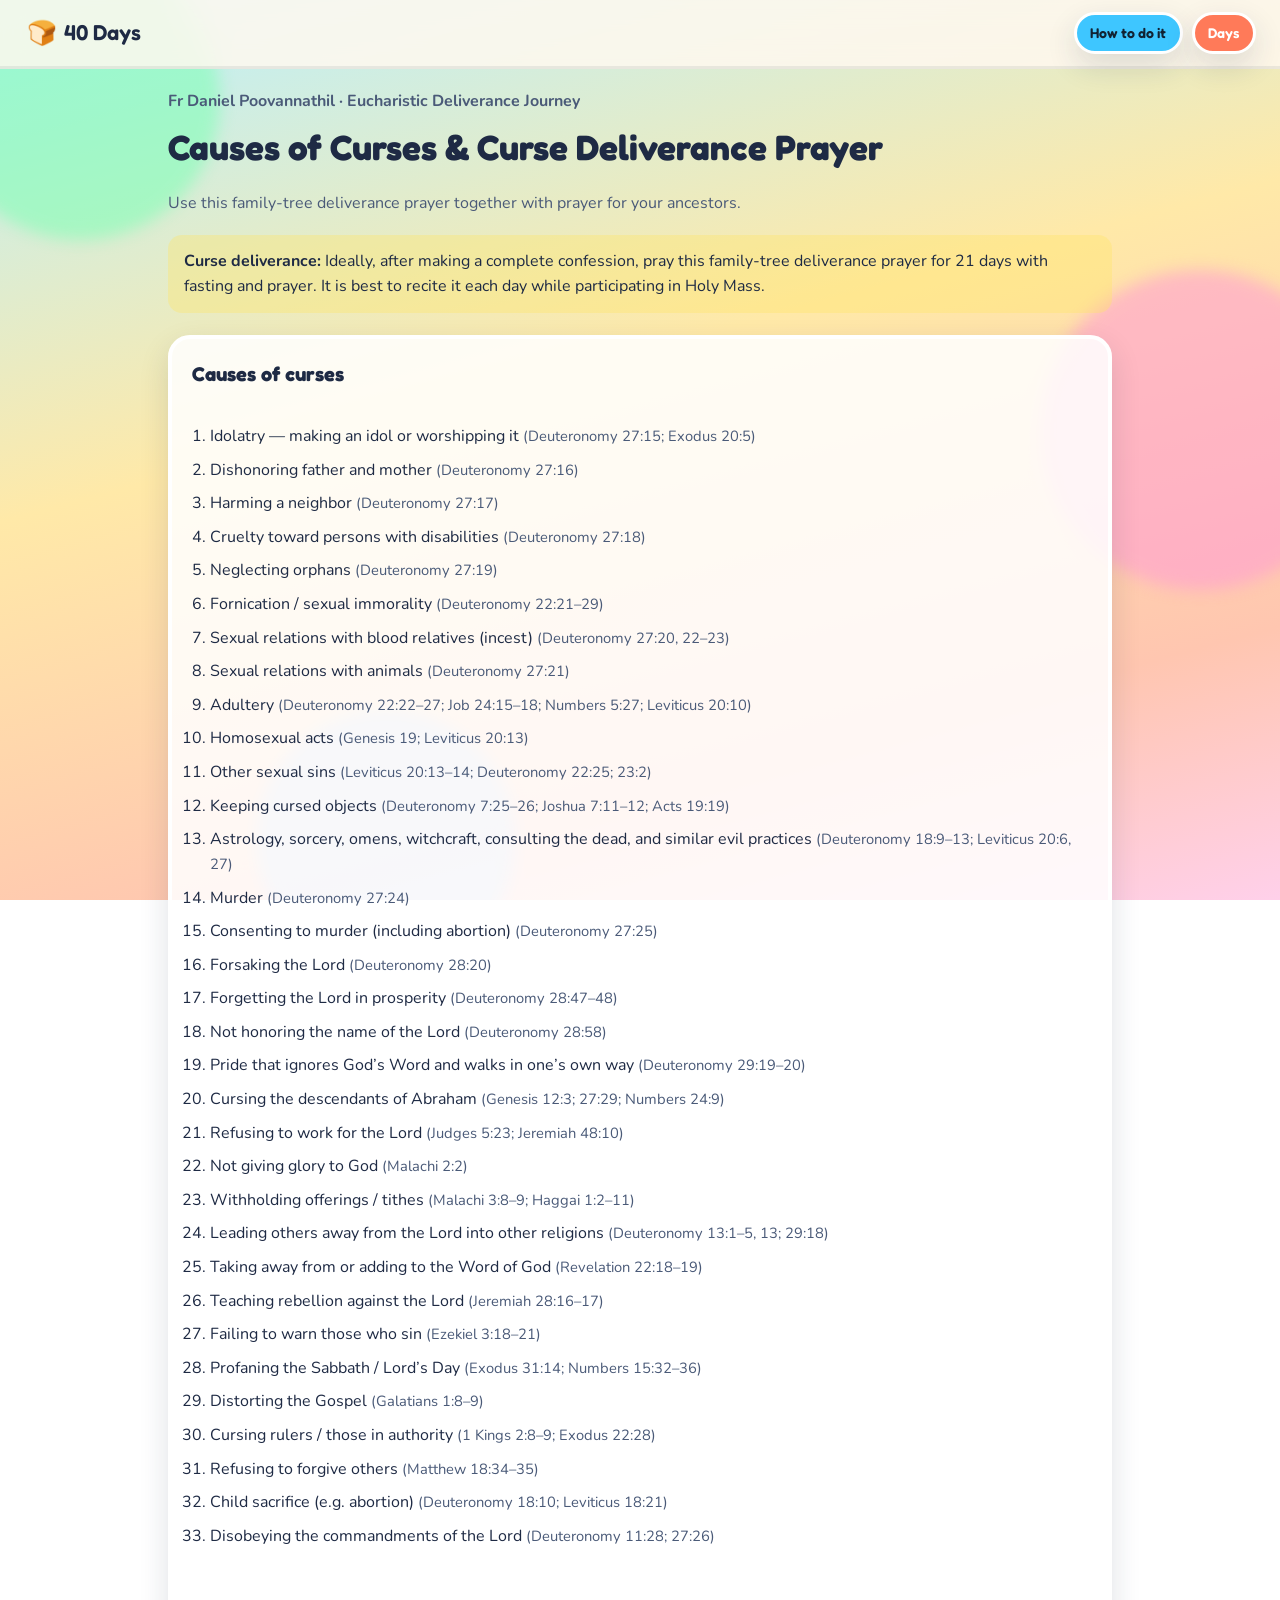
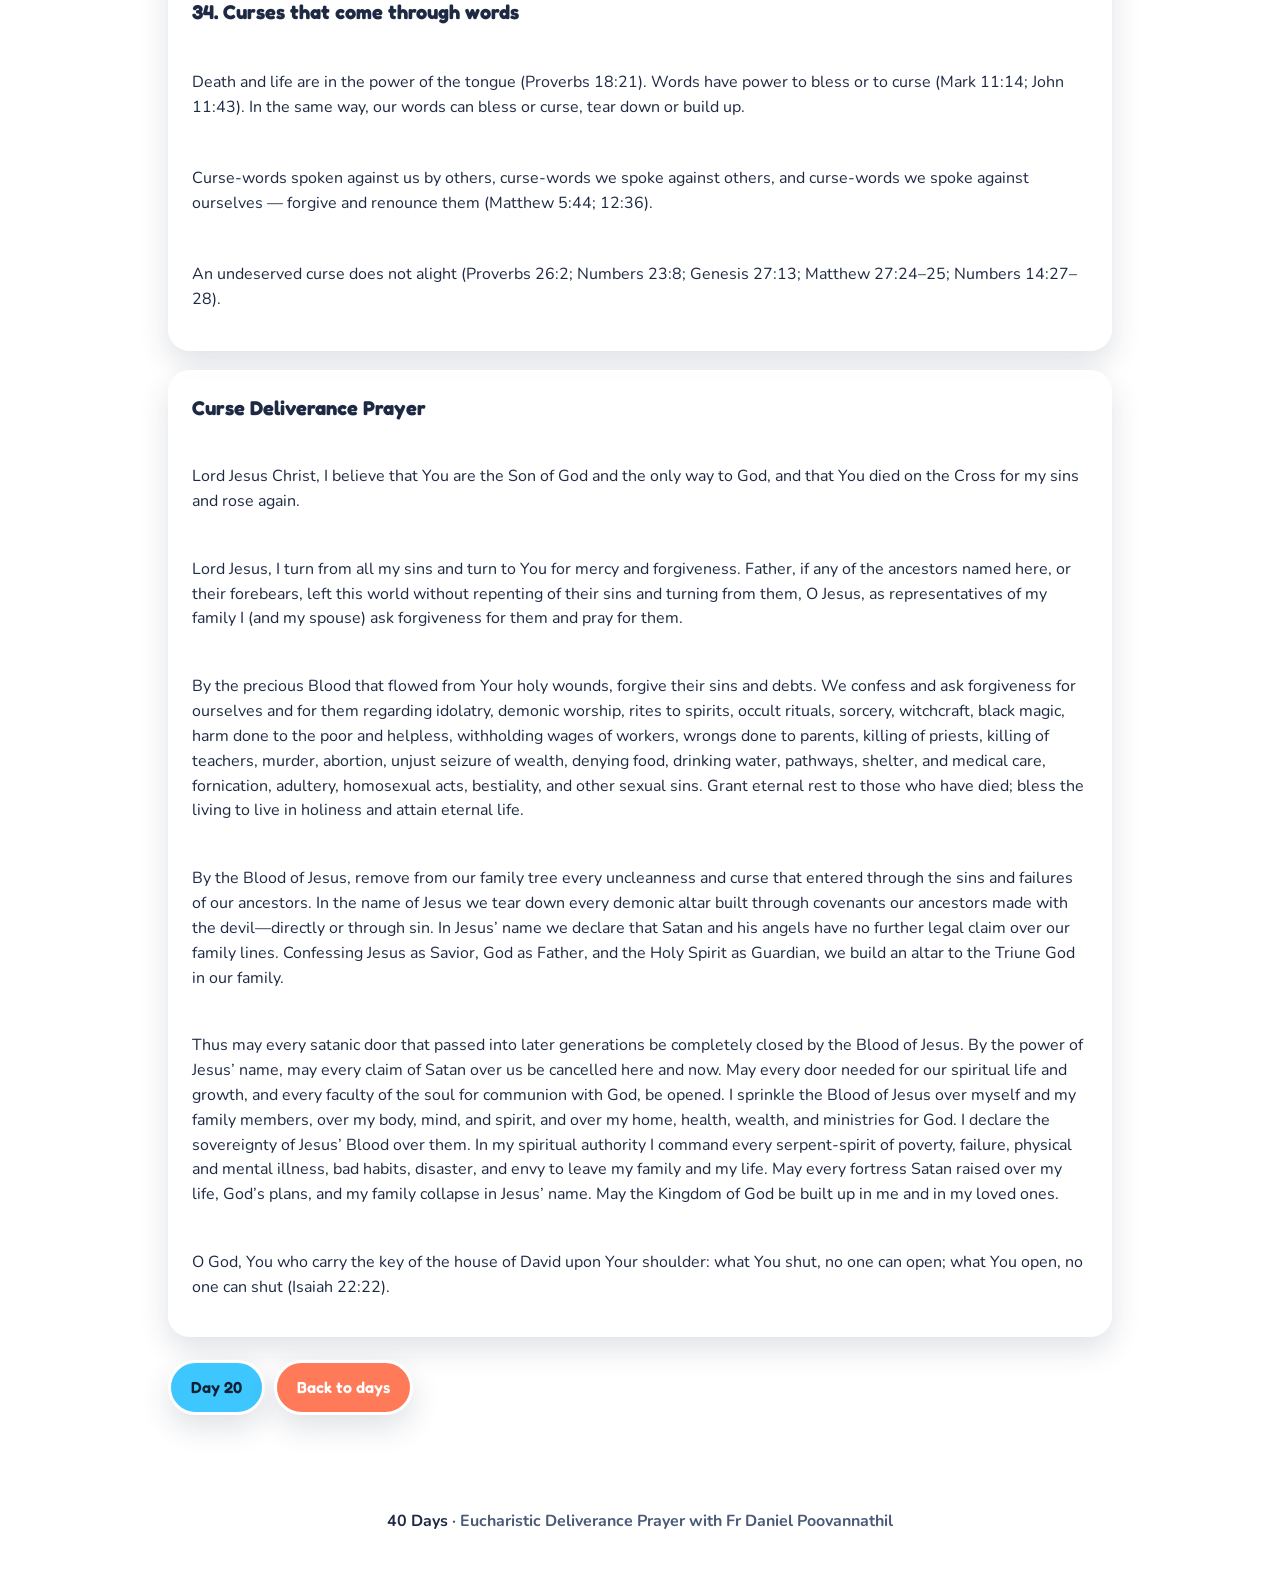
<file: shapavimuthi.html>
<!DOCTYPE html>
<html lang="en">
<head>
  <meta charset="UTF-8" />
  <meta name="viewport" content="width=device-width, initial-scale=1.0" />
  <meta name="description" content="Causes of curses and family-tree deliverance prayer — Fr Daniel Poovannathil · 40 Days Eucharistic Deliverance Prayer" />
  <title>Curse Deliverance Prayer · 40 Days</title>
  <link rel="preconnect" href="https://fonts.googleapis.com" />
  <link rel="preconnect" href="https://fonts.gstatic.com" crossorigin />
  <link href="https://fonts.googleapis.com/css2?family=Fredoka:wght@500;600;700&family=Nunito:wght@600;700;800&display=swap" rel="stylesheet" />
  <link rel="stylesheet" href="css/styles.css" />
  <style>
    .prayer-page { max-width: var(--max); margin: 0 auto; padding: 1.25rem 1.1rem 3rem; }
    .prayer-page h1 { font-family: var(--font-display); font-size: clamp(1.6rem, 4vw, 2.2rem); margin: 0.4rem 0 0.6rem; }
    .prayer-page h2 { font-family: var(--font-display); font-size: 1.25rem; margin: 1.6rem 0 0.7rem; }
    .prayer-page .lead { color: var(--ink-soft); margin-bottom: 1.2rem; }
    .prayer-page .panel { background: rgba(255,255,255,0.86); border-radius: var(--radius); padding: 1.2rem 1.25rem; box-shadow: var(--shadow); }
    .cause-list { margin: 0; padding-left: 1.15rem; }
    .cause-list li { margin: 0.55rem 0; }
    .cause-list .refs { color: var(--ink-soft); font-size: 0.92em; }
    .prayer-block p { margin: 0.9rem 0; }
    .note { background: rgba(255, 229, 102, 0.35); border-radius: 14px; padding: 0.9rem 1rem; margin: 1rem 0 1.4rem; }
    .back-row { display: flex; gap: 0.6rem; flex-wrap: wrap; margin: 1.4rem 0 0.4rem; }
  </style>
</head>
<body>
  <div class="bg-blobs" aria-hidden="true">
    <div class="blob b1"></div>
    <div class="blob b2"></div>
    <div class="blob b3"></div>
  </div>

  <header class="topbar">
    <a class="brand" href="index.html#days">
      <span class="brand-icon" aria-hidden="true">🍞</span>
      <span>40 Days</span>
    </a>
    <div class="topbar-right">
      <a class="btn btn-sm btn-sky" href="index.html#howto">How to do it</a>
      <a class="btn btn-sm btn-primary" href="index.html#days">Days</a>
    </div>
  </header>

  <main class="prayer-page">
    <p class="eyebrow" style="margin:0;color:var(--ink-soft);font-weight:700">Fr Daniel Poovannathil · Eucharistic Deliverance Journey</p>
    <h1>Causes of Curses &amp; Curse Deliverance Prayer</h1>
    <p class="lead">Use this family-tree deliverance prayer together with prayer for your ancestors.</p>

    <div class="note">
      <strong>Curse deliverance:</strong> Ideally, after making a complete confession, pray this family-tree deliverance prayer for 21 days with fasting and prayer. It is best to recite it each day while participating in Holy Mass.
    </div>

    <section class="panel" aria-labelledby="causes-title">
      <h2 id="causes-title" style="margin-top:0">Causes of curses</h2>
      <ol class="cause-list">
        <li>Idolatry — making an idol or worshipping it <span class="refs">(Deuteronomy 27:15; Exodus 20:5)</span></li>
        <li>Dishonoring father and mother <span class="refs">(Deuteronomy 27:16)</span></li>
        <li>Harming a neighbor <span class="refs">(Deuteronomy 27:17)</span></li>
        <li>Cruelty toward persons with disabilities <span class="refs">(Deuteronomy 27:18)</span></li>
        <li>Neglecting orphans <span class="refs">(Deuteronomy 27:19)</span></li>
        <li>Fornication / sexual immorality <span class="refs">(Deuteronomy 22:21–29)</span></li>
        <li>Sexual relations with blood relatives (incest) <span class="refs">(Deuteronomy 27:20, 22–23)</span></li>
        <li>Sexual relations with animals <span class="refs">(Deuteronomy 27:21)</span></li>
        <li>Adultery <span class="refs">(Deuteronomy 22:22–27; Job 24:15–18; Numbers 5:27; Leviticus 20:10)</span></li>
        <li>Homosexual acts <span class="refs">(Genesis 19; Leviticus 20:13)</span></li>
        <li>Other sexual sins <span class="refs">(Leviticus 20:13–14; Deuteronomy 22:25; 23:2)</span></li>
        <li>Keeping cursed objects <span class="refs">(Deuteronomy 7:25–26; Joshua 7:11–12; Acts 19:19)</span></li>
        <li>Astrology, sorcery, omens, witchcraft, consulting the dead, and similar evil practices <span class="refs">(Deuteronomy 18:9–13; Leviticus 20:6, 27)</span></li>
        <li>Murder <span class="refs">(Deuteronomy 27:24)</span></li>
        <li>Consenting to murder (including abortion) <span class="refs">(Deuteronomy 27:25)</span></li>
        <li>Forsaking the Lord <span class="refs">(Deuteronomy 28:20)</span></li>
        <li>Forgetting the Lord in prosperity <span class="refs">(Deuteronomy 28:47–48)</span></li>
        <li>Not honoring the name of the Lord <span class="refs">(Deuteronomy 28:58)</span></li>
        <li>Pride that ignores God’s Word and walks in one’s own way <span class="refs">(Deuteronomy 29:19–20)</span></li>
        <li>Cursing the descendants of Abraham <span class="refs">(Genesis 12:3; 27:29; Numbers 24:9)</span></li>
        <li>Refusing to work for the Lord <span class="refs">(Judges 5:23; Jeremiah 48:10)</span></li>
        <li>Not giving glory to God <span class="refs">(Malachi 2:2)</span></li>
        <li>Withholding offerings / tithes <span class="refs">(Malachi 3:8–9; Haggai 1:2–11)</span></li>
        <li>Leading others away from the Lord into other religions <span class="refs">(Deuteronomy 13:1–5, 13; 29:18)</span></li>
        <li>Taking away from or adding to the Word of God <span class="refs">(Revelation 22:18–19)</span></li>
        <li>Teaching rebellion against the Lord <span class="refs">(Jeremiah 28:16–17)</span></li>
        <li>Failing to warn those who sin <span class="refs">(Ezekiel 3:18–21)</span></li>
        <li>Profaning the Sabbath / Lord’s Day <span class="refs">(Exodus 31:14; Numbers 15:32–36)</span></li>
        <li>Distorting the Gospel <span class="refs">(Galatians 1:8–9)</span></li>
        <li>Cursing rulers / those in authority <span class="refs">(1 Kings 2:8–9; Exodus 22:28)</span></li>
        <li>Refusing to forgive others <span class="refs">(Matthew 18:34–35)</span></li>
        <li>Child sacrifice (e.g. abortion) <span class="refs">(Deuteronomy 18:10; Leviticus 18:21)</span></li>
        <li>Disobeying the commandments of the Lord <span class="refs">(Deuteronomy 11:28; 27:26)</span></li>
      </ol>

      <h2>34. Curses that come through words</h2>
      <p>Death and life are in the power of the tongue (Proverbs 18:21). Words have power to bless or to curse (Mark 11:14; John 11:43). In the same way, our words can bless or curse, tear down or build up.</p>
      <p>Curse-words spoken against us by others, curse-words we spoke against others, and curse-words we spoke against ourselves — forgive and renounce them (Matthew 5:44; 12:36).</p>
      <p>An undeserved curse does not alight (Proverbs 26:2; Numbers 23:8; Genesis 27:13; Matthew 27:24–25; Numbers 14:27–28).</p>
    </section>

    <section class="panel prayer-block" aria-labelledby="prayer-title" style="margin-top:1.2rem">
      <h2 id="prayer-title" style="margin-top:0">Curse Deliverance Prayer</h2>
      <p>Lord Jesus Christ, I believe that You are the Son of God and the only way to God, and that You died on the Cross for my sins and rose again.</p>
      <p>Lord Jesus, I turn from all my sins and turn to You for mercy and forgiveness. Father, if any of the ancestors named here, or their forebears, left this world without repenting of their sins and turning from them, O Jesus, as representatives of my family I (and my spouse) ask forgiveness for them and pray for them.</p>
      <p>By the precious Blood that flowed from Your holy wounds, forgive their sins and debts. We confess and ask forgiveness for ourselves and for them regarding idolatry, demonic worship, rites to spirits, occult rituals, sorcery, witchcraft, black magic, harm done to the poor and helpless, withholding wages of workers, wrongs done to parents, killing of priests, killing of teachers, murder, abortion, unjust seizure of wealth, denying food, drinking water, pathways, shelter, and medical care, fornication, adultery, homosexual acts, bestiality, and other sexual sins. Grant eternal rest to those who have died; bless the living to live in holiness and attain eternal life.</p>
      <p>By the Blood of Jesus, remove from our family tree every uncleanness and curse that entered through the sins and failures of our ancestors. In the name of Jesus we tear down every demonic altar built through covenants our ancestors made with the devil—directly or through sin. In Jesus’ name we declare that Satan and his angels have no further legal claim over our family lines. Confessing Jesus as Savior, God as Father, and the Holy Spirit as Guardian, we build an altar to the Triune God in our family.</p>
      <p>Thus may every satanic door that passed into later generations be completely closed by the Blood of Jesus. By the power of Jesus’ name, may every claim of Satan over us be cancelled here and now. May every door needed for our spiritual life and growth, and every faculty of the soul for communion with God, be opened. I sprinkle the Blood of Jesus over myself and my family members, over my body, mind, and spirit, and over my home, health, wealth, and ministries for God. I declare the sovereignty of Jesus’ Blood over them. In my spiritual authority I command every serpent-spirit of poverty, failure, physical and mental illness, bad habits, disaster, and envy to leave my family and my life. May every fortress Satan raised over my life, God’s plans, and my family collapse in Jesus’ name. May the Kingdom of God be built up in me and in my loved ones.</p>
      <p>O God, You who carry the key of the house of David upon Your shoulder: what You shut, no one can open; what You open, no one can shut (Isaiah 22:22).</p>
    </section>

    <div class="back-row">
      <a class="btn btn-sky" href="index.html#day-20">Day 20</a>
      <a class="btn btn-primary" href="index.html#days">Back to days</a>
    </div>
  </main>

  <footer>
    <p><strong>40 Days</strong> · Eucharistic Deliverance Prayer with Fr Daniel Poovannathil</p>
  </footer>
</body>
</html>
</file>
<file: css/styles.css>
:root {
  --ink: #1e2a44;
  --ink-soft: #4a5a78;
  --paper: #fff8ef;
  --white: #ffffff;
  --sun: #ffe566;
  --sky: #3ec6ff;
  --grass: #2bb673;
  --coral: #ff7a59;
  --berry: #ff5aad;
  --grape: #8b6cff;
  --shadow: 0 12px 30px rgba(30, 42, 68, 0.14);
  --radius: 22px;
  --font-display: "Fredoka", system-ui, sans-serif;
  --font-body: "Nunito", system-ui, sans-serif;
  --ease: cubic-bezier(0.34, 1.4, 0.64, 1);
  --max: 980px;
}

*,
*::before,
*::after {
  box-sizing: border-box;
}

html {
  scroll-behavior: smooth;
}

body {
  margin: 0;
  min-height: 100vh;
  font-family: var(--font-body);
  color: var(--ink);
  background: linear-gradient(165deg, #b8f0ff 0%, #ffe9a8 42%, #ffc6b0 78%, #ffd0ea 100%);
  background-attachment: fixed;
  line-height: 1.55;
  overflow-x: hidden;
}

img {
  max-width: 100%;
  display: block;
}

a {
  color: var(--ink);
}

button {
  font: inherit;
}

.skip-link {
  position: absolute;
  left: -999px;
  top: 0;
  background: var(--white);
  padding: 0.75rem 1rem;
  z-index: 100;
}

.skip-link:focus {
  left: 1rem;
  top: 1rem;
}

.bg-blobs {
  position: fixed;
  inset: 0;
  z-index: -1;
  pointer-events: none;
  overflow: hidden;
}

.blob {
  position: absolute;
  border-radius: 50%;
  filter: blur(8px);
  opacity: 0.55;
  animation: floaty 10s ease-in-out infinite alternate;
}

.b1 {
  width: 280px;
  height: 280px;
  background: #7dffb3;
  top: -40px;
  left: -60px;
}

.b2 {
  width: 320px;
  height: 320px;
  background: #ff9ad5;
  right: -80px;
  top: 30%;
  animation-delay: -3s;
}

.b3 {
  width: 260px;
  height: 260px;
  background: #9ecbff;
  left: 20%;
  bottom: -70px;
  animation-delay: -5s;
}

@keyframes floaty {
  from { transform: translateY(0) scale(1); }
  to { transform: translateY(24px) scale(1.06); }
}

.topbar {
  position: sticky;
  top: 0;
  z-index: 50;
  display: flex;
  align-items: center;
  justify-content: space-between;
  gap: 0.75rem;
  padding: 0.7rem clamp(0.85rem, 3vw, 1.5rem);
  background: rgba(255, 248, 239, 0.85);
  backdrop-filter: blur(12px);
  border-bottom: 3px solid rgba(30, 42, 68, 0.08);
}

.brand {
  display: inline-flex;
  align-items: center;
  gap: 0.45rem;
  border: none;
  background: transparent;
  cursor: pointer;
  font-family: var(--font-display);
  font-size: 1.35rem;
  font-weight: 600;
  color: var(--ink);
  padding: 0.2rem;
  text-decoration: none;
}

.brand-icon {
  font-size: 1.5rem;
  animation: wiggle 3s ease-in-out infinite;
}

@keyframes wiggle {
  0%, 100% { transform: rotate(-4deg); }
  50% { transform: rotate(6deg); }
}

.topbar-right {
  display: flex;
  align-items: center;
  gap: 0.55rem;
  flex-wrap: wrap;
  justify-content: flex-end;
}

.stars-earned {
  font-family: var(--font-display);
  font-weight: 600;
  background: var(--sun);
  padding: 0.4rem 0.75rem;
  border-radius: 999px;
  border: 3px solid #fff;
  box-shadow: var(--shadow);
  font-size: 0.95rem;
}

#app {
  max-width: var(--max);
  margin: 0 auto;
  padding: 1rem clamp(0.85rem, 3vw, 1.5rem) 3rem;
}

.screen {
  animation: pop-in 0.45s var(--ease);
}

@keyframes pop-in {
  from {
    opacity: 0;
    transform: translateY(16px) scale(0.98);
  }
  to {
    opacity: 1;
    transform: translateY(0) scale(1);
  }
}

.page-intro {
  text-align: center;
  padding: 0.75rem 0.25rem 0.25rem;
}

.page-intro .badge {
  display: inline-block;
  background: var(--berry);
  color: #fff;
  font-weight: 800;
  font-size: 0.8rem;
  padding: 0.35rem 0.8rem;
  border-radius: 999px;
  margin-bottom: 0.65rem;
  border: 3px solid #fff;
}

.page-intro h1 {
  font-family: var(--font-display);
  font-size: clamp(1.9rem, 6vw, 2.6rem);
  margin: 0 0 0.35rem;
  line-height: 1.1;
  color: var(--ink);
  text-shadow: 3px 3px 0 #fff;
}

.page-intro .priest-name {
  font-size: clamp(0.95rem, 2.8vw, 1.1rem);
  font-weight: 800;
  letter-spacing: 0.02em;
  color: var(--ink);
  margin: 0.15rem auto 0;
}

.section-title {
  font-family: var(--font-display);
  font-size: clamp(1.5rem, 4vw, 2rem);
  margin: 1.5rem 0 0.45rem;
}

.hint {
  color: var(--ink-soft);
  font-weight: 700;
  margin: 0 0 1rem;
}

.progress-note {
  display: inline-flex;
  align-items: center;
  gap: 0.4rem;
  background: rgba(255, 255, 255, 0.75);
  border: 3px solid #fff;
  border-radius: 999px;
  padding: 0.45rem 0.9rem;
  font-weight: 800;
  color: var(--ink-soft);
  box-shadow: var(--shadow);
  margin-bottom: 1rem;
}

.progress-note strong {
  color: var(--ink);
}

.btn {
  display: inline-flex;
  align-items: center;
  justify-content: center;
  gap: 0.35rem;
  border: 3px solid #fff;
  border-radius: 999px;
  padding: 0.75rem 1.25rem;
  font-family: var(--font-display);
  font-size: 1rem;
  font-weight: 600;
  cursor: pointer;
  text-decoration: none;
  box-shadow: var(--shadow);
  transition: transform 0.2s var(--ease);
  color: var(--ink);
  background: rgba(255, 255, 255, 0.7);
}

.btn:hover {
  transform: translateY(-2px) scale(1.03);
}

.btn:active {
  transform: translateY(1px) scale(0.98);
}

.btn:disabled {
  opacity: 0.45;
  cursor: not-allowed;
  transform: none;
}

.btn-primary {
  background: var(--coral);
  color: #fff;
}

.btn-sky {
  background: var(--sky);
  color: #123;
}

.btn-sun {
  background: var(--sun);
  color: var(--ink);
}

.btn-grape {
  background: var(--grape);
  color: #fff;
}

.btn-sm {
  padding: 0.45rem 0.85rem;
  font-size: 0.88rem;
}

.card-grid {
  display: grid;
  grid-template-columns: repeat(2, minmax(0, 1fr));
  gap: 0.7rem;
  margin-top: 1rem;
}

@media (min-width: 480px) {
  .card-grid {
    grid-template-columns: repeat(3, minmax(0, 1fr));
    gap: 0.8rem;
  }
}

@media (min-width: 768px) {
  .card-grid {
    grid-template-columns: repeat(4, minmax(0, 1fr));
    gap: 0.9rem;
  }
}

@media (min-width: 1024px) {
  .card-grid {
    grid-template-columns: repeat(5, minmax(0, 1fr));
  }
}

.quest-card {
  border: 4px solid #fff;
  border-radius: var(--radius);
  padding: 0.9rem 0.75rem;
  background: var(--card-color, var(--sky));
  color: #123;
  box-shadow: var(--shadow);
  cursor: pointer;
  text-align: left;
  font-family: inherit;
  transition: transform 0.25s var(--ease);
  min-height: 120px;
  min-width: 0;
  display: flex;
  flex-direction: column;
  gap: 0.25rem;
  -webkit-tap-highlight-color: transparent;
  touch-action: manipulation;
}

.quest-card:hover:not(:disabled) {
  transform: translateY(-6px) rotate(-1deg);
}

.quest-card:disabled,
.quest-card.locked {
  cursor: not-allowed;
  filter: grayscale(0.35);
  opacity: 0.75;
}

.quest-card.locked:hover {
  transform: none;
}

.quest-card .emoji {
  font-size: 1.8rem;
  line-height: 1;
}

.quest-card h3 {
  font-family: var(--font-display);
  margin: 0;
  font-size: 1.25rem;
}

.quest-card p {
  margin: 0;
  font-weight: 700;
  font-size: 0.86rem;
  opacity: 0.92;
  line-height: 1.25;
}

.lock-tag {
  margin-top: auto;
  align-self: flex-start;
  background: rgba(255, 255, 255, 0.85);
  font-weight: 800;
  font-size: 0.72rem;
  padding: 0.22rem 0.5rem;
  border-radius: 999px;
}

.quest-card.available .lock-tag {
  background: rgba(255, 255, 255, 0.95);
  color: #0d5c38;
}

.quest-card.current {
  outline: 4px solid #1e2a44;
  outline-offset: 3px;
  box-shadow: 0 0 0 3px #fff, 0 12px 28px rgba(30, 42, 68, 0.28);
}

.day-panel {
  display: none;
  margin-top: 1.35rem;
  animation: pop-in 0.4s var(--ease);
}

.day-panel.open {
  display: block;
}

.chapter-hero {
  border: 4px solid #fff;
  border-radius: calc(var(--radius) + 8px);
  padding: 1.35rem;
  background: linear-gradient(135deg, var(--ch-color, var(--sky)), color-mix(in srgb, var(--ch-color, var(--sky)) 70%, white));
  box-shadow: var(--shadow);
  margin-bottom: 1rem;
  position: relative;
  overflow: hidden;
}

.chapter-hero::after {
  content: var(--ch-emoji, "✨");
  position: absolute;
  right: 0.5rem;
  bottom: -0.4rem;
  font-size: clamp(4rem, 18vw, 7rem);
  opacity: 0.28;
  pointer-events: none;
}

.chapter-hero .eyebrow {
  margin: 0;
  font-weight: 800;
  font-size: 0.85rem;
  position: relative;
  z-index: 1;
}

.chapter-hero h2 {
  font-family: var(--font-display);
  font-size: clamp(1.8rem, 5vw, 2.5rem);
  margin: 0.15rem 0;
  position: relative;
  z-index: 1;
}

.chapter-hero .sub {
  font-weight: 800;
  font-size: 1.05rem;
  position: relative;
  z-index: 1;
  margin: 0;
}

.panel {
  border: 4px solid #fff;
  border-radius: var(--radius);
  background: rgba(255, 255, 255, 0.82);
  padding: 1.1rem;
  box-shadow: var(--shadow);
  display: grid;
  gap: 0.9rem;
}

.story-stack {
  display: grid;
  gap: 0.85rem;
}

.story-card {
  display: grid;
  grid-template-columns: auto 1fr;
  gap: 0.75rem;
  align-items: start;
  background: #fff;
  border-radius: 18px;
  padding: 0.9rem;
  border: 3px solid #ffe0a8;
}

.story-card.virtue {
  border-color: #9af0c4;
  background: #f3fff8;
}

.story-card.evil {
  border-color: #ffc2b5;
  background: #fff6f3;
}

.story-card.prayer {
  border-color: #c9b6ff;
  background: #f7f3ff;
}

.story-card.task {
  border-color: #9ed8ff;
  background: #f3faff;
}

.story-card .emoji {
  font-size: 2rem;
  line-height: 1;
}

.story-card .emoji.tick {
  display: grid;
  place-items: center;
  width: 2.1rem;
  height: 2.1rem;
  border-radius: 50%;
  background: var(--grass);
  color: #fff;
  font-size: 1.25rem;
  font-weight: 800;
  line-height: 1;
}

.story-card h3 {
  font-family: var(--font-display);
  margin: 0 0 0.25rem;
  font-size: 1.15rem;
  color: #d35400;
}

.story-card.virtue h3 { color: #0f7a4d; }
.story-card.evil h3 { color: #c0392b; }
.story-card.prayer h3 { color: #6c4fd4; }
.story-card.task h3 { color: #1a6fa8; }

.story-card p {
  margin: 0;
  font-weight: 600;
  color: var(--ink-soft);
  white-space: pre-line;
}

.key-thought {
  background: var(--sun);
  border: 3px solid #fff;
  border-radius: 18px;
  padding: 0.95rem 1rem;
  font-family: var(--font-display);
  font-size: 1.2rem;
  font-weight: 600;
  color: var(--ink);
  box-shadow: var(--shadow);
}

.summary-text {
  margin: 0;
  font-weight: 700;
  color: var(--ink-soft);
}

.reflection-list {
  margin: 0;
  padding-left: 1.15rem;
  display: grid;
  gap: 0.45rem;
  font-weight: 600;
  color: var(--ink-soft);
}

.closing-line {
  margin: 0;
  text-align: center;
  font-family: var(--font-display);
  font-size: 1.15rem;
  font-weight: 600;
  color: var(--ink);
}

.panel-actions {
  display: flex;
  flex-wrap: wrap;
  gap: 0.55rem;
}

.howto.panel {
  margin-top: 0.5rem;
}

.practices {
  list-style: none;
  margin: 0;
  padding: 0;
  display: grid;
  gap: 0.65rem;
}

.practices li {
  background: #fff;
  border: 3px solid #ffe0a8;
  border-radius: 16px;
  padding: 0.85rem 1rem 0.85rem 2.6rem;
  font-weight: 700;
  color: var(--ink-soft);
  position: relative;
}

.practices li::before {
  content: "✓";
  position: absolute;
  left: 0.85rem;
  top: 0.8rem;
  width: 1.35rem;
  height: 1.35rem;
  border-radius: 50%;
  background: var(--grass);
  color: #fff;
  display: grid;
  place-items: center;
  font-size: 0.8rem;
  font-weight: 800;
}

.help-grid {
  display: grid;
  grid-template-columns: repeat(auto-fit, minmax(220px, 1fr));
  gap: 0.85rem;
  margin-top: 1rem;
}

.help-item {
  background: #fff;
  border: 3px solid #fff;
  border-radius: 18px;
  padding: 1rem;
  box-shadow: var(--shadow);
}

.help-item a {
  color: inherit;
  text-decoration: underline;
  text-underline-offset: 0.15em;
}

.help-item a:hover {
  color: var(--coral);
}

.help-item p {
  margin: 0;
  font-weight: 600;
  color: var(--ink-soft);
  font-size: 0.95rem;
}

.verse {
  margin: 1.25rem 0 0;
  padding: 1.1rem 1.2rem;
  border-radius: 18px;
  background: var(--grape);
  color: #fff;
  border: 4px solid #fff;
  box-shadow: var(--shadow);
}

.verse p {
  margin: 0;
  font-family: var(--font-display);
  font-size: 1.3rem;
  font-weight: 600;
}

.verse cite {
  display: block;
  margin-top: 0.55rem;
  font-style: normal;
  font-weight: 800;
  font-size: 0.85rem;
  opacity: 0.9;
}

footer {
  text-align: center;
  padding: 1.5rem 1rem 2.5rem;
  font-weight: 700;
  color: var(--ink-soft);
}

footer strong {
  color: var(--ink);
}

.toast {
  position: fixed;
  left: 50%;
  bottom: 1.5rem;
  transform: translateX(-50%) translateY(140%);
  background: var(--ink);
  color: #fff;
  padding: 0.85rem 1.2rem;
  border-radius: 999px;
  border: 3px solid #fff;
  font-weight: 800;
  z-index: 60;
  box-shadow: var(--shadow);
  transition: transform 0.3s var(--ease);
  max-width: calc(100% - 2rem);
  text-align: center;
}

.toast.show {
  transform: translateX(-50%) translateY(0);
}

@media (max-width: 900px) {
  #app {
    padding: 0.85rem clamp(0.7rem, 2.5vw, 1.25rem) 2.5rem;
  }

  .chapter-hero {
    padding: 1.1rem;
  }

  .chapter-hero h2 {
    padding-right: 2.5rem;
    word-wrap: break-word;
  }

  .panel {
    padding: 0.95rem;
  }

  .panel-actions {
    display: grid;
    grid-template-columns: 1fr 1fr;
  }

  .panel-actions .btn:last-child {
    grid-column: 1 / -1;
  }
}

@media (max-width: 640px) {
  .topbar {
    padding: 0.6rem 0.75rem;
    gap: 0.5rem;
  }

  .brand {
    font-size: 1.15rem;
  }

  .brand-icon {
    font-size: 1.3rem;
  }

  .page-intro {
    padding: 0.55rem 0.15rem 0.1rem;
  }

  .page-intro h1 {
    font-size: clamp(1.55rem, 7.2vw, 2.1rem);
    text-shadow: 2px 2px 0 #fff;
  }

  .quest-card {
    min-height: 108px;
    padding: 0.75rem 0.65rem;
    border-width: 3px;
    border-radius: 18px;
  }

  .quest-card .emoji {
    font-size: 1.45rem;
  }

  .quest-card h3 {
    font-size: 1.05rem;
  }

  .quest-card p {
    font-size: 0.78rem;
  }

  .lock-tag {
    font-size: 0.68rem;
  }

  .story-card {
    grid-template-columns: auto 1fr;
    gap: 0.6rem;
    padding: 0.8rem;
  }

  .key-thought {
    font-size: 1.05rem;
    padding: 0.8rem 0.85rem;
  }

  .btn {
    min-height: 44px;
    padding: 0.65rem 1rem;
    width: 100%;
  }

  .btn-sm {
    width: auto;
    min-height: 40px;
  }

  .panel-actions {
    grid-template-columns: 1fr;
  }

  .panel-actions .btn:last-child {
    grid-column: auto;
  }

  .verse p {
    font-size: 1.1rem;
  }

  .help-grid {
    grid-template-columns: 1fr;
  }

  footer {
    padding: 1.25rem 0.85rem 2.2rem;
    font-size: 0.9rem;
  }

  .toast {
    bottom: 1rem;
    font-size: 0.9rem;
    padding: 0.75rem 1rem;
  }
}

@media (hover: none) and (pointer: coarse) {
  .quest-card:hover:not(.locked) {
    transform: none;
  }

  .quest-card:active:not(.locked) {
    transform: scale(0.97);
  }

  .btn:hover {
    transform: none;
  }

  .btn:active:not(:disabled) {
    transform: scale(0.97);
  }
}

@media (prefers-reduced-motion: reduce) {
  *,
  *::before,
  *::after {
    animation: none !important;
    transition: none !important;
    scroll-behavior: auto !important;
  }
}
</file>
